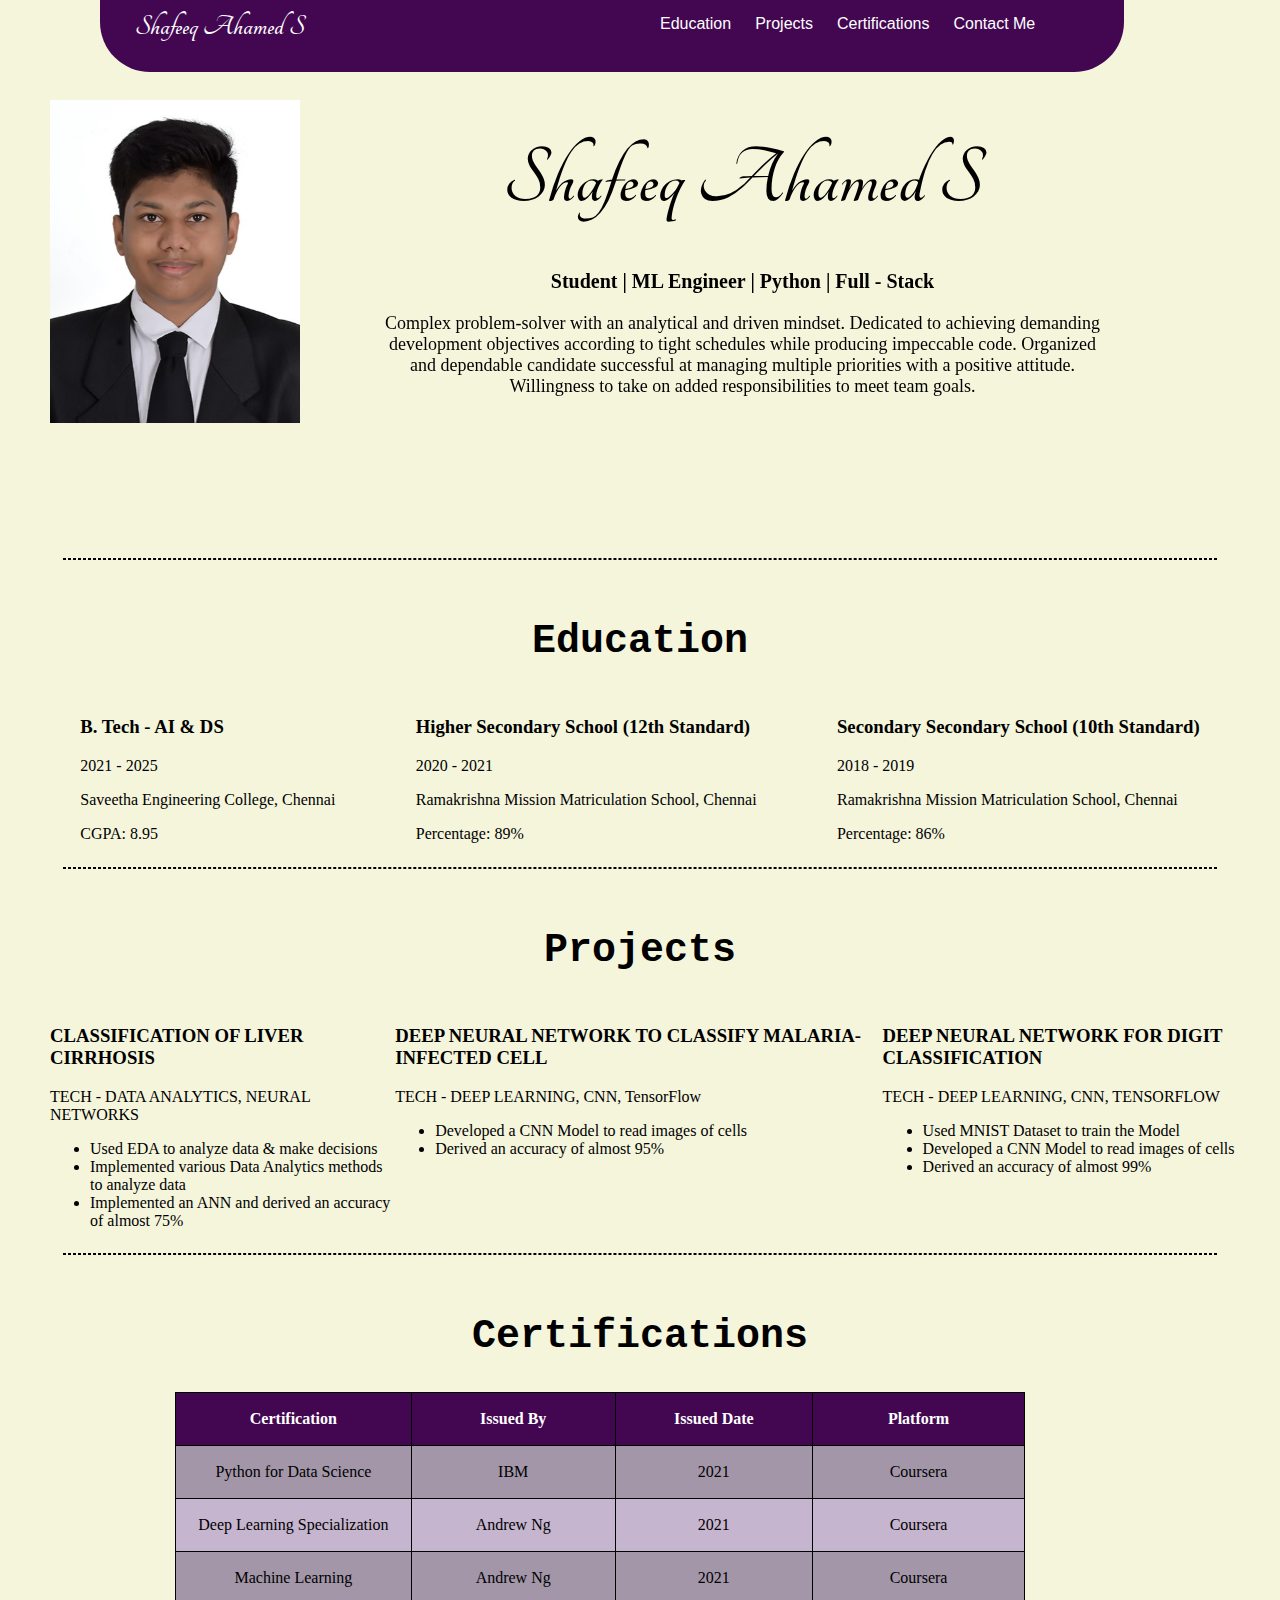
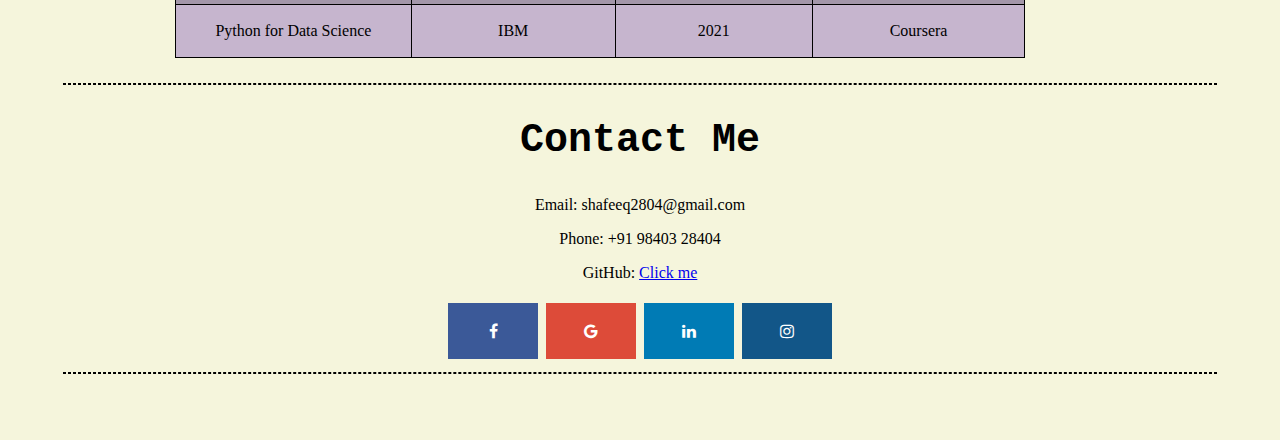
<file: index.html>
<!DOCTYPE html>
<html lang="en">
<head>
    <meta charset="UTF-8">
    <meta name="viewport" content="width=device-width, initial-scale=1.0">
    <title>Shafeeq Ahamed S | Resume</title>
    <link rel="stylesheet" href="./assests/css/style.css">
    <!-- Google Font -->
    <link rel="preconnect" href="https://fonts.googleapis.com">
    <link rel="preconnect" href="https://fonts.gstatic.com" crossorigin>
    <link href="https://fonts.googleapis.com/css2?family=Tangerine:wght@700&display=swap" rel="stylesheet">
    <!-- Social Media Icons -->
    <link rel="stylesheet" href="https://cdnjs.cloudflare.com/ajax/libs/font-awesome/4.7.0/css/font-awesome.min.css">
</head>
<body>
    <div class="container">
        <header class="header">
          <p class="name"> Shafeeq Ahamed S </p>
          <div class="header-right">
            <a href="#education" id="link-to-education">Education</a>
            <a href="#projects" id="link-to-projects">Projects</a>
            <a href="#certifications" id="link-to-certifications">Certifications</a>
            <a href="#contact" id="link-to-contact">Contact Me</a>
          </div>
        </header>

        <section class="section">
          <div class="about">
            <img src="./assests/img/My_Photo.jpg" alt="My_Photo"/>
            <div class="about-me">
              <p class="big-name"> Shafeeq Ahamed S </p>
              <div class="more-on-me">
                <p style="font-size: 20px; font-weight: bold; ;">Student | ML Engineer | Python | Full - Stack</p>
                Complex problem-solver with an analytical and driven mindset. Dedicated to achieving demanding development objectives according to tight schedules while producing impeccable code. Organized and dependable candidate successful at managing multiple priorities with a positive attitude. Willingness to take on added responsibilities to meet team goals.
              </div>
            </div>
          </div>
          <hr id="education">
          <div>
            <br/>
            <h2 id="side-heading" >Education</h2>
            <div class="education-details">
              <div class="education-detail">
                <h3>B. Tech - AI & DS</h3>
                <p>2021 - 2025</p>
                <p>Saveetha Engineering College, Chennai</p>
                <p>CGPA: 8.95</p>
              </div>
              <div class="education-detail">
                <h3>Higher Secondary School (12th Standard)</h3>
                <p>2020 - 2021</p>
                <p>Ramakrishna Mission Matriculation School, Chennai</p>
                <p>Percentage: 89%</p>
              </div>
              <div class="education-detail">
                <h3>Secondary Secondary School (10th Standard)</h3>
                <p>2018 - 2019</p>
                <p>Ramakrishna Mission Matriculation School, Chennai</p>
                <p>Percentage: 86%</p>
              </div>
            </div>
            <hr  id="projects">
          </div>
          <div>
            <br/>
            <h2 id="side-heading">Projects</h2>
            <div class="project-details">
              <div class="project-detail" style="margin: 0 0 0 50px;">
                <h3>CLASSIFICATION OF LIVER CIRRHOSIS</h3>
                <p>TECH - DATA ANALYTICS, NEURAL NETWORKS</p>
                <ul>
                  <li>Used EDA to analyze data & make decisions</li>
                  <li>Implemented various Data Analytics methods to analyze data</li>
                  <li>Implemented an ANN and derived an accuracy of almost 75%</li>
                </ul>
              </div>
              <div class="project-detail">
                <h3>DEEP NEURAL NETWORK TO CLASSIFY MALARIA-INFECTED CELL</h3>
                <p>TECH - DEEP LEARNING, CNN, TensorFlow</p>
                <ul>
                  <li>Developed a CNN Model to read images of cells</li>
                  <li>Derived an accuracy of almost 95%</li>
                </ul>
              </div>
              <div class="project-detail">
                <h3>DEEP NEURAL NETWORK FOR DIGIT CLASSIFICATION</h3>
                <p>TECH - DEEP LEARNING, CNN, TENSORFLOW</p>
                <ul>
                  <li>Used MNIST Dataset to train the Model</li>
                  <li>Developed a CNN Model to read images of cells</li>
                  <li>Derived an accuracy of almost 99%</li>
                </ul>
              </div>
            </div>
          <hr id="certifications">
          </div>
          <div >
            <br/>
            <h2 id="side-heading">Certifications</h2>
            <div class="certification-details">
              <table>
                <thead>
                  <tr>
                    <th>Certification</th>
                    <th>Issued By</th>
                    <th>Issued Date</th>
                    <th>Platform</th>
                  </tr>
                </thead>
                <tbody>
                  <tr>
                    <td>Python for Data Science</td>
                    <td>IBM</td>
                    <td>2021</td>
                    <td>Coursera</td>
                  </tr>
                  <tr>
                    <td>Deep Learning Specialization</td>
                    <td>Andrew Ng</td>
                    <td>2021</td>
                    <td>Coursera</td>
                  </tr>
                  <tr>
                    <td>Machine Learning</td>
                    <td>Andrew Ng</td>
                    <td>2021</td>
                    <td>Coursera</td>
                  </tr>
                  <tr>
                    <td>Python for Data Science</td>
                    <td>IBM</td>
                    <td>2021</td>
                    <td>Coursera</td>
                  </tr>
              </table>
              <hr>
            </div>
        </section>
        <footer class="footer" id="contact">
          <div class="contact-details">
            <h2 id="side-heading">Contact Me</h2>
            <p>Email: shafeeq2804@gmail.com</p>
            <p>Phone: +91 98403 28404</p>
            <p>GitHub: <a href="https://github.com/shafeeqahameds" target="_blank">Click me</a></p>
          </div>
          <div class="social-icons">
            <a href="https://facebook.com" class="fa fa-facebook" target="_blank"></a>
            <a href="mailto:shafeeq2804@gmail.com" class="fa fa-google"></a>
            <a href="https://www.linkedin.com/in/shafeeqahameds/" class="fa fa-linkedin" target="_blank"></a>
            <a href="https://www.instagram.com/_shafeeq.ahamed_" class="fa fa-instagram" target="_blank"></a>
          </div>
          <hr>
          <br/><br/><br/>
        </footer>
        
    </div>
</body>
</html>
</file>
<file: assests/css/style.css>
body{
    margin: 0px;
    background-color: beige;
}

.container{  
    margin: 0px;    
}

.header{
    height: 8vh;
    width: 80%;
    border-radius: 0px 0 50px 50px;
    background-color:   rgb(67, 7, 82);
    margin-left: 100px;
    display: flex;
    position: fixed;
}

.header-right{
    position: absolute;
    margin: 15px 0px 0px 550px;
}

.name, .big-name{
    text-align: left;
    font-family: "Tangerine", cursive;
    font-weight: 700;
    font-size: 30px;
    font-style: normal;
    margin: 0px;
    padding: 10px 0px 0px 35px;
    color: white;
}

#link-to-certifications, #link-to-education, #link-to-projects, #link-to-contact{
    text-decoration: none;
    color: white;
    padding: 10px;
    font-size: 16px;
    font-family: Arial, Helvetica, sans-serif;
    font-style: normal;
}

img{
    height: 323.35px;
    width: 250px;
    margin: 50px;
}

.about{
    display: flex;
    justify-content: space-between;
    height: 500px;
    padding: 50px 0px 0px 0px;
}

.big-name{
    color: black; 
    font-size: 85px; 
    text-align: center;
    position: absolute;
}

.about-me{
    position: absolute;
    display: flex;
    margin: 75px 0px 0px 350px;
    width: 750px;
    justify-content: center;
}

.more-on-me{
    position: absolute;
    margin: 125px 0px 0px 35px;
    text-align: center;
    font-size: 18px;
}

hr{
    width: 90%;
    border: dashed 1px black;
}

#side-heading{
    font-family: monospace;
    font-size: 40px;
    text-align: center;
}

.education-details, .project-details{
    display: flex;
    justify-content: space-evenly;
}

#certifications{
    text-align: center;
    font-size: 15px;
    font-family: monospace;
}

table{
    margin : 0px 0px 25px 175px;
}

table, tr, th, td{
    border: 1px solid black;
    border-collapse: collapse;
    width: 850px;
    height: 50px;
    text-align: center;
}

th {
    background-color: rgb(67, 7, 82);
    color: white;
}

tr:nth-child(even){background-color: #c6b5ce;}
tr:nth-child(odd){background-color: #a396a9;}

.footer{
    text-align: center;
}

.fa {
    padding: 20px;
    font-size: 30px;
    width: 50px;
    text-align: center;
    text-decoration: none;
  }
  
  .fa {
    padding: 20px;
    font-size: 30px;
    width: 50px;
    text-align: center;
    text-decoration: none;
    margin: 5px 2px;
  }
  
  .fa:hover {
      opacity: 0.7;
  }
  
  .fa-facebook {
    background: #3B5998;
    color: white;
  }
  
  .fa-google {
    background: #dd4b39;
    color: white;
  }
  
  .fa-linkedin {
    background: #007bb5;
    color: white;
  }
  
  .fa-instagram {
    background: #125688;
    color: white;
  }
</file>
